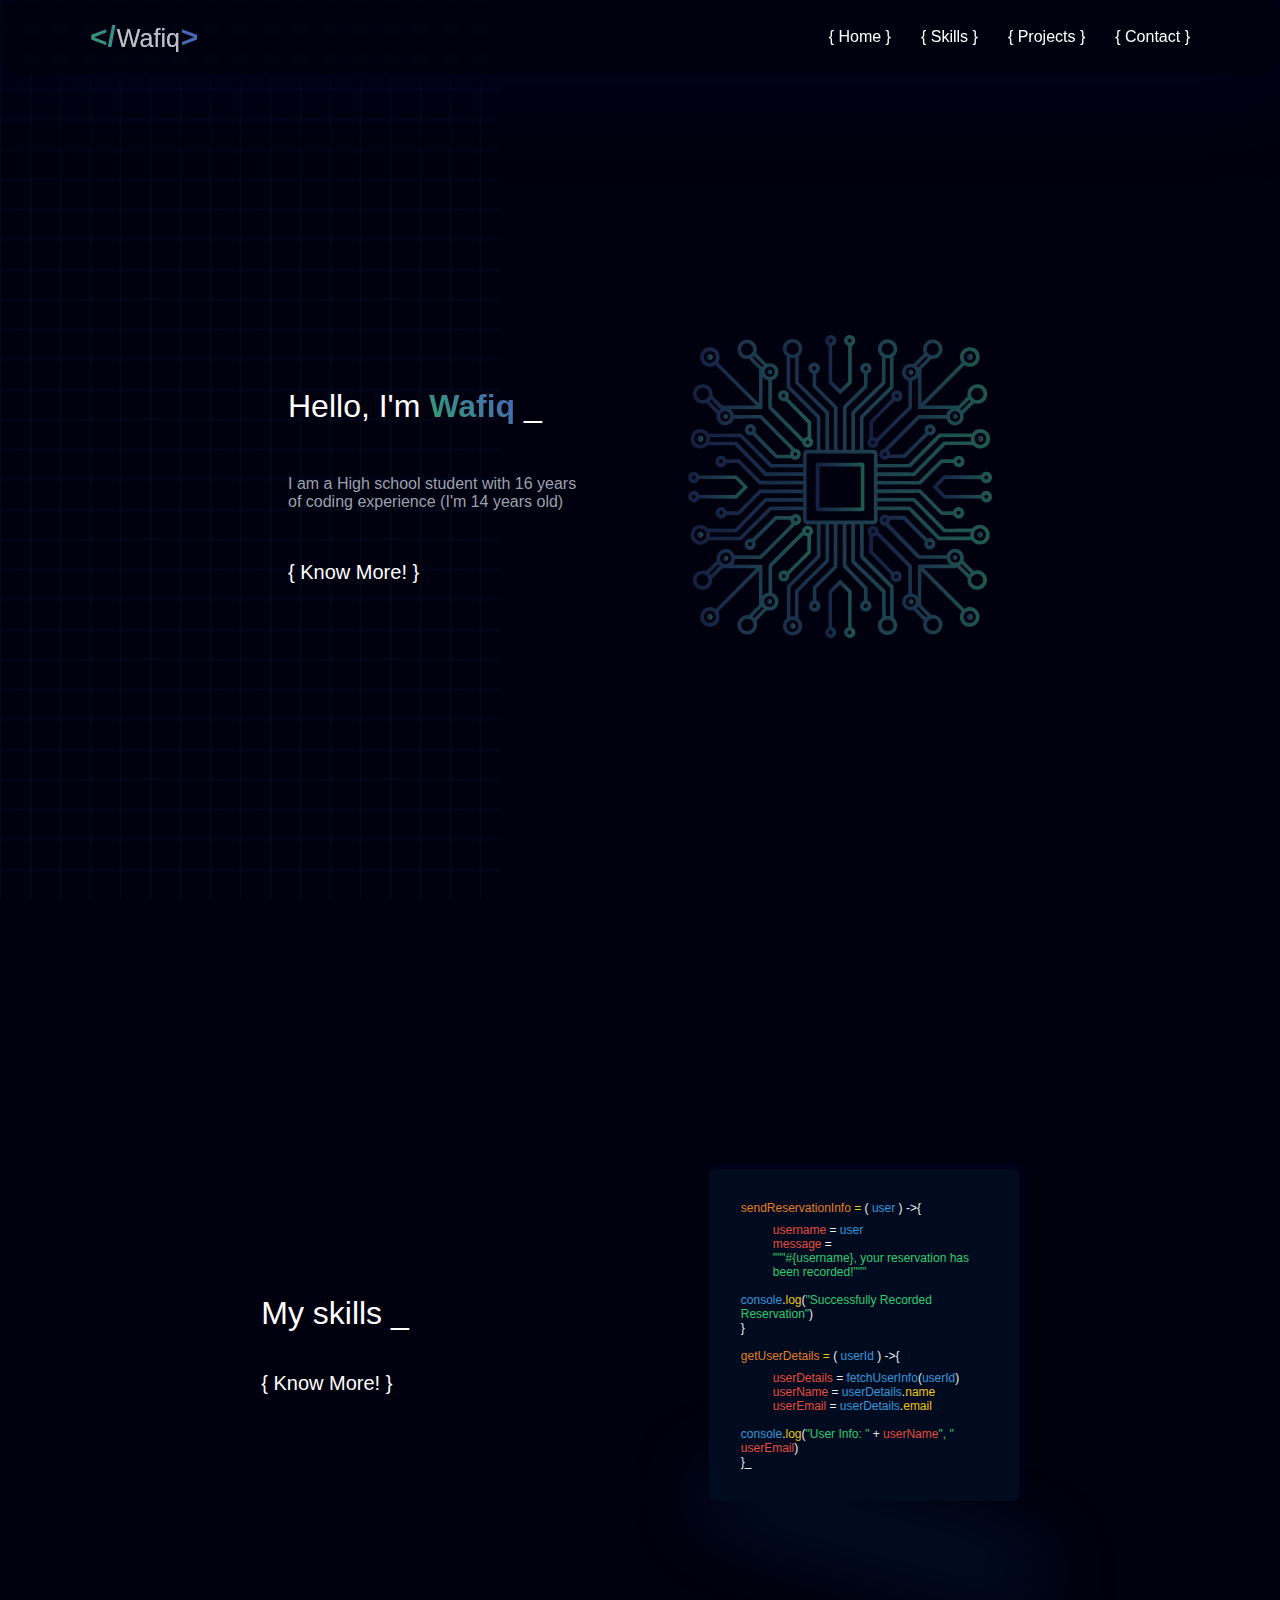
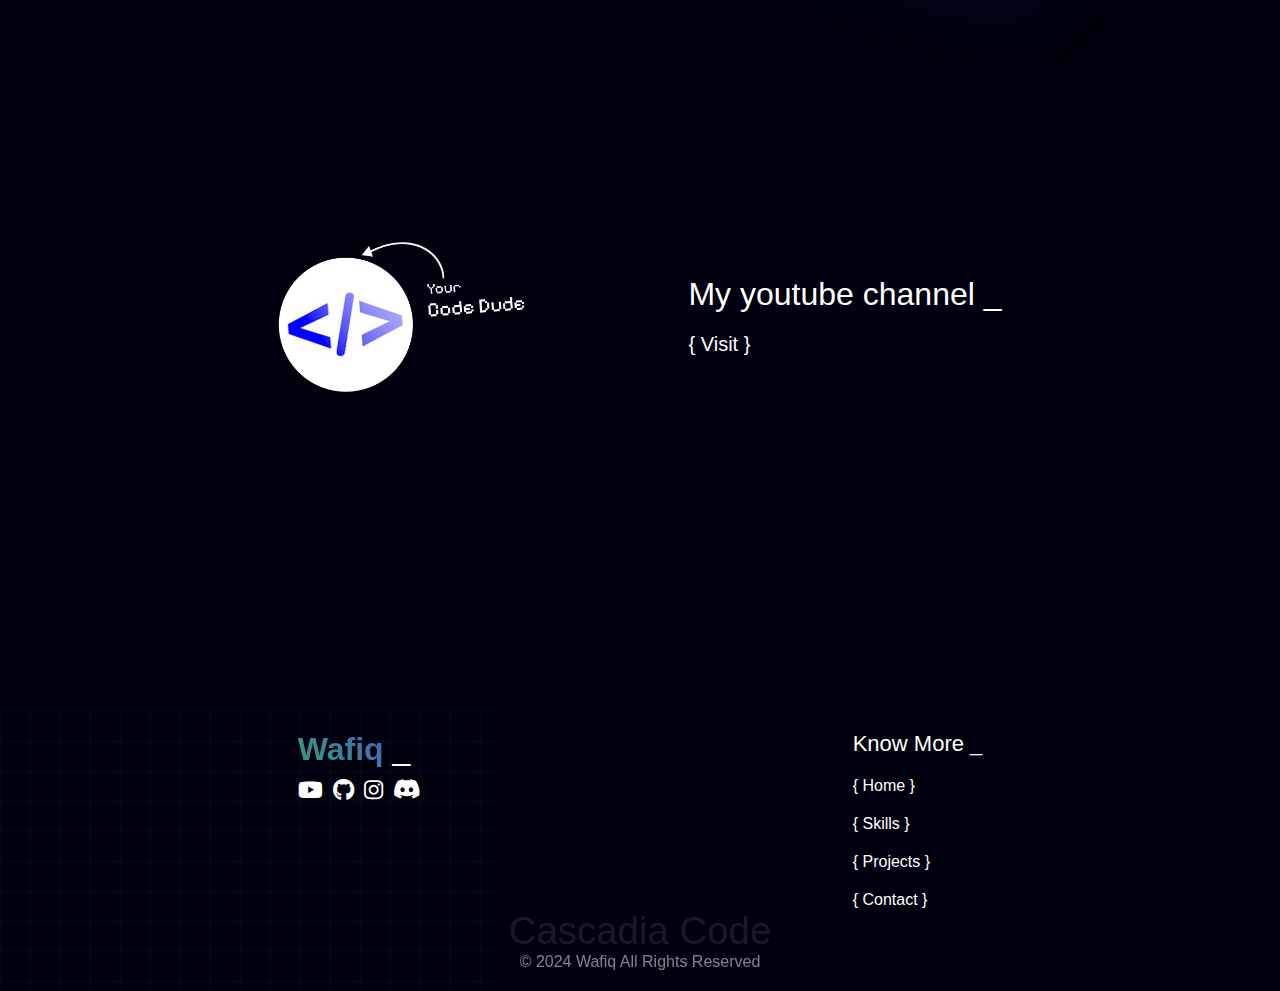
<file: index.html>
<!DOCTYPE html>
<html lang="en">

<head>
    <meta charset="UTF-8">
    <meta name="viewport" content="width=device-width, initial-scale=1.0">
    <title>Wafiq</title>
    <link rel="stylesheet" href="/CSS/main/main-style.css">
    <link rel="stylesheet" href="/CSS/main/global-styles.css">
    <link rel="stylesheet" href="/CSS/main/navbar-footer/navbar.css">
    <link rel="stylesheet" href="/CSS/index/coding-experience.css">
    <link rel="stylesheet" href="/CSS/index/landing-welcome.css">
    <link rel="stylesheet" href="/CSS/index/yt-channel.css">
    <link rel="stylesheet" href="/CSS/main/pictures.css">
    <link rel="stylesheet" href="/CSS/main/buttons.css">
    <link rel="stylesheet" href="/CSS/main/navbar-footer/footer.css">
    <link rel="stylesheet" href="/CSS/main/test-debug.css">
    <link rel="stylesheet" href="/CSS/main/animations.css">
    <link rel="stylesheet" href="/CSS/main/responsive.css">

    <link rel="shortcut icon" href="/ICONS/wafiq5%20Favicon.svg" type="image/svg+xml">
    <link href="https://fonts.cdnfonts.com/css/cascadia-code" rel="stylesheet">
    <link rel="stylesheet" href="https://cdnjs.cloudflare.com/ajax/libs/font-awesome/6.0.0-beta3/css/all.min.css">
</head>

<body>
<!--NAVBAR-->
<div class="link-copied-confirmation">Copied!</div>
<div class="navbar">
    <div class="brand-name">
        <span class="brand-logo gradient-text">&lt;/<span class="brand-text"><a href="./">Wafiq</a></span>&gt;</span>
        <span class="menu-toggle button"><img class="hamburger-menu" src="/ICONS/hamburger-menu.svg" alt=""></span>
    </div>

    <ul class="navbar-ul">
        <li class="navbar-li button" onclick="window.location.href='./'">Home</li>
        <li class="navbar-li button" onclick="window.location.href='HTML/sub-pages/skills.html'">Skills</li>
        <li class="navbar-li button" onclick="window.location.href='HTML/sub-pages/projects.html'">Projects</li>
        <li class="navbar-li button" onclick="window.location.href='HTML/sub-pages/contact.html'">Contact</li>
    </ul>

    <ul class="bubble-navbar-ul">
        <li class="navbar-li button-2" onclick="window.location.href='./'"><i class="fas fa-home"></i></li>
        <li class="navbar-li button-2" onclick="window.location.href='HTML/sub-pages/skills.html'"><i class="fa-solid fa-palette"></i></li>
        <li class="navbar-li button-2" onclick="window.location.href='HTML/sub-pages/projects.html'"><i class="fa-solid fa-screwdriver-wrench"></i></li>
        <li class="navbar-li button-2" onclick="window.location.href='HTML/sub-pages/contact.html'"><i class="fa-solid fa-phone"></i></li>
    </ul>
</div>

<!--LANDER/WELCOME SECTION-->
    <div id="welcome-section-container" class="section-container welcome-section-container">
        <div class="grid-left"></div>
        <section class="welcome-section">
        <div class="welcome-section-text-container">
                <div class="welcome-text">
                    <div class="welcome-text-head">
                        <div class="welcome-section-paragraph-title section-header">Hello, I'm <span class="gradient-text">Wafiq </span> <div class="blinking-cursor"></div> </div>
                    </div>
                </div>
                <div class="  welcome-paragraph">
                    I am a High school student with 16 years of coding experience (I'm 14 years old)
                </div>
                <button id="welcome-section-know-more-button" class="button button-20px">Know More!</button>
            </div>
            <div class="welcome-section-image-container">
                <img class="pic-1 landing-image" src="/PICTURES/Pic%20-%201%20(Landing%20%7BCPU%20CHIP%7D).svg" alt="CPU with Wafiq's Logo">
            </div>
        </section>
    </div>

    <div class="section-gap"></div>

<!--MY EXPERIENCE-->
    <div id="coding-experience-section-container" class="section-container coding-experience-section-container">
        <section class="coding-experience-section">
            <div class="coding-experience-section-paragraph-container">
                <div class="coding-experience-section-paragraph-title section-header">My skills _</div>
                <button class="button button-20px"><a href="HTML/sub-pages/skills.html">Know More!</a></button>
            </div>
            <!--Window UI Thingy-->
            <div class="ui-window-container">
                <div class="ui-window">
                    <div class="ui-window__layer" name="code">
                        <code>
                            <span class="function">sendReservationInfo</span>
                            <span class="parameter">user</span>{
                            <div class="statements">
                                <div>
                                    <span class="var">username</span> =
                                    <span class="called__parameter">user</span>
                                </div>
                                <div>
                                    <span class="var">message</span> =
                                    <span class="multi-line-string">#{username}, your reservation has been recorded!</span>
                                </div>
                            </div>
                            <br>
                            <div>
                                <span class="node">console</span>.<span class="child">log</span>(<span class="logger"><span class="string">Successfully Recorded Reservation</span></span>)
                                <br>
                                }
                            </div>
                            <br>
                            <div>
                                <span class="function">getUserDetails</span>
                                <span class="parameter">userId</span>{
                                <div class="statements">
                                    <div>
                                        <span class="var">userDetails</span> =
                                        <span class="node">fetchUserInfo</span>(<span class="called__parameter">userId</span>)
                                    </div>
                                    <div>
                                        <span class="var">userName</span> =
                                        <span class="node">userDetails</span>.<span class="child">name</span>
                                    </div>
                                    <div>
                                        <span class="var">userEmail</span> =
                                        <span class="node">userDetails</span>.<span class="child">email</span>

                                    </div>
                                </div>
                                <br>
                                <div>
                                    <span class="node">console</span>.<span class="child">log</span>(<span class="logger"><span class="string">User Info: </span> +<span class="var"> userName</span><span class="string">, </span><span class="var"> userEmail</span></span>)
                                    <br>}<div class="blinking-cursor"></div>
                                </div>

                            </div>
                        </code>
                    </div>
                </div>
                <div class="ui-window-shadow"></div>

            </div>
        </section>
    </div>
    <div class="section-gap"></div>
<!--My youtube channel -->
    <div id="yt-channel-section-container" class="section-container yt-channel-section-container">
        <section class="yt-channel-section">
            <div class="yt-channel-section-image-container">
                <img class="pic-2 yt-channel-avatar" src="/PICTURES/Pic%20-%202%20(YT-Channel%20%7BCode%20dude%7D).png" alt="">
            </div>
            <div class="yt-channel-section-text-container">
                <div class="yt-channel-section-paragraph-title section-header">My youtube channel _</div>
                <button class="button button-20px"><a href="https://www.youtube.com/channel/UCUS9Lsz5ZGfBsDPuaeDLj7w">Visit</a></button>
            </div>
        </section>
    </div>
    <div class="section-gap"></div>

<div class="footer-container">
    <div class="grid-left"></div>
    <footer class="footer">
        <div class="footer-text-container">
            <div class="footer-header-social-links">
                <button class="button-2 footer-title" id="footer-title"><div class="section-header"><span class="gradient-text">Wafiq </span> <div class="blinking-cursor"></div></div></button>
                <div class="footer-social-links">
                    <a href="https://www.youtube.com/channel/UCUS9Lsz5ZGfBsDPuaeDLj7w"><i class="fa-brands fa-youtube"></i></a>
                    <a href="https://github.com/Wafiq5"><i class="fa-brands fa-github"></i></a>
                    <a href="https://www.instagram.com/wafiq_810/"><i class="fa-brands fa-instagram"></i></a>
                    <a class="discord-link">
                        <i class="fa-brands fa-discord" onclick="copyLink('.discord-username')"></i>
                        <span class="discord-username">wafiq810</span>
                    </a>
                </div>
            </div>
            <ul class="footer-ul">
                <div class="footer-ul-header">Know More _</div>
                <li class="footer-li button" onclick="window.location.href='./index.html'">Home</li>
                <li class="footer-li button" onclick="window.location.href='HTML/sub-pages/skills.html'">Skills</li>
                <li class="footer-li button" onclick="window.location.href='HTML/sub-pages/projects.html'">Projects</li>
                <li class="footer-li button" onclick="window.location.href='HTML/sub-pages/contact.html'">Contact</li>
            </ul>
        </div>
    </footer>
    <div class="footer-lets-code-overlay"></div>
    <div class="footer-copyright-container">
        <div class="copyright">© 2024 Wafiq All Rights Reserved</div>
    </div>
</div>
<!--<div class="long-space-TEST"></div>-->
<script src="/JAVASCRIPT/script.js"></script>
<script src="JAVASCRIPT/db.js"></script>
</body>

</html>
</file>
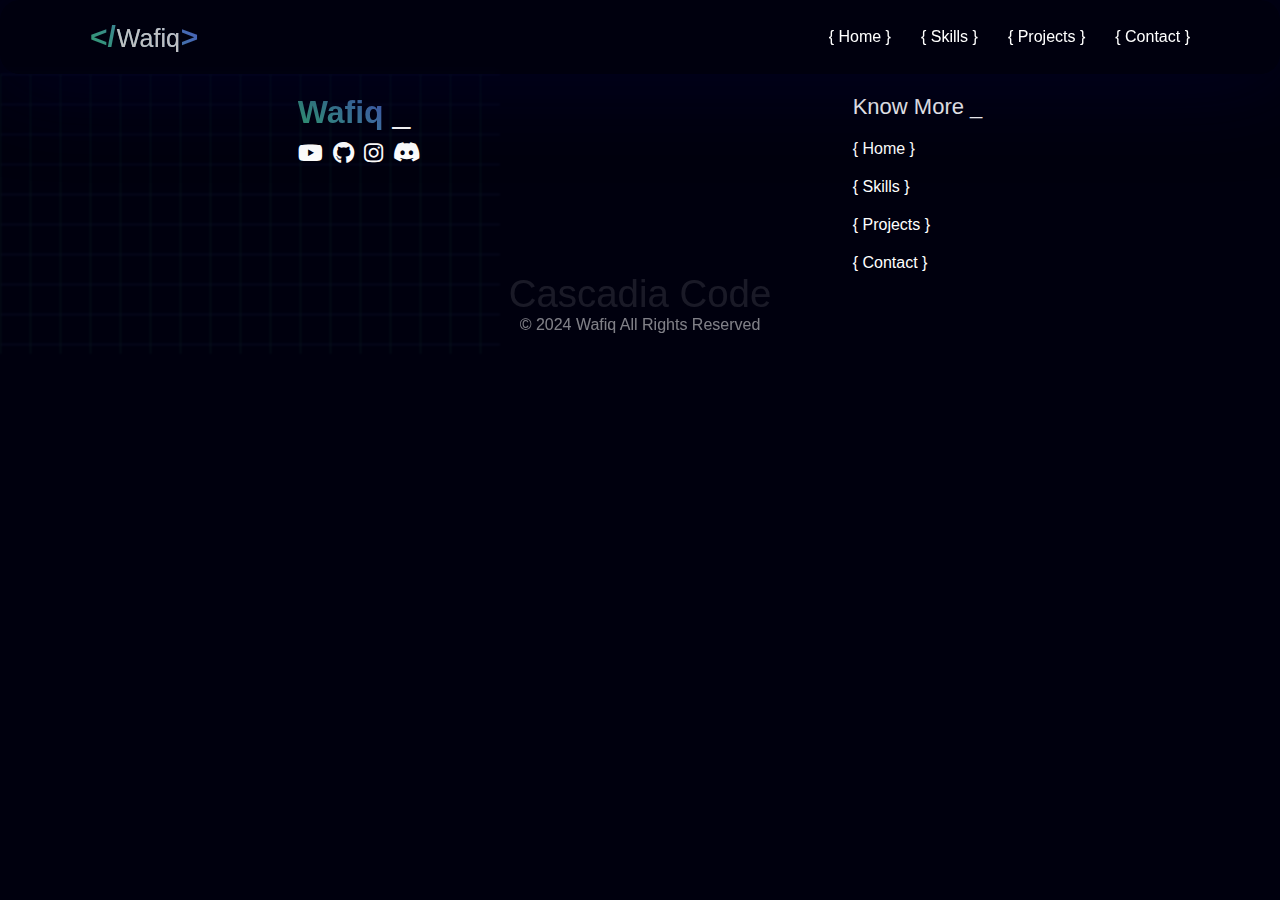
<file: HTML/contact.html>
<!DOCTYPE html>
<html lang="en">

<head>
    <meta charset="UTF-8">
    <meta name="viewport" content="width=device-width, initial-scale=1.0">
    <title>Wafiq</title>
    <link rel="stylesheet" href="/CSS/main-style.css">
    <link rel="stylesheet" href="/CSS/buttons.css">
    <link rel="stylesheet" href="/CSS/coding-experience.css">
    <link rel="stylesheet" href="/CSS/global-styles.css">
    <link rel="stylesheet" href="/CSS/landing-welcome.css">
    <link rel="stylesheet" href="/CSS/navbar.css">
    <link rel="stylesheet" href="/CSS/pictures.css">
    <link rel="stylesheet" href="/CSS/animations.css">
    <link rel="stylesheet" href="/CSS/test-debug.css">
    <link rel="stylesheet" href="/CSS/yt-channel.css">
    <link rel="stylesheet" href="/CSS/footer.css">
    <link rel="stylesheet" href="/CSS/responsive.css">

    <link href="https://fonts.cdnfonts.com/css/cascadia-code" rel="stylesheet">
    <link rel="stylesheet" href="https://cdnjs.cloudflare.com/ajax/libs/font-awesome/6.0.0-beta3/css/all.min.css">
</head>

<body>
<!--NAVBAR-->
<wafiq5-navbar></wafiq5-navbar>
<!--ADD ELEMENTS HERE-->
<wafiq5-footer></wafiq5-footer>
<script src="../JAVASCRIPT/script.js"></script>

</body>
</html>
</file>
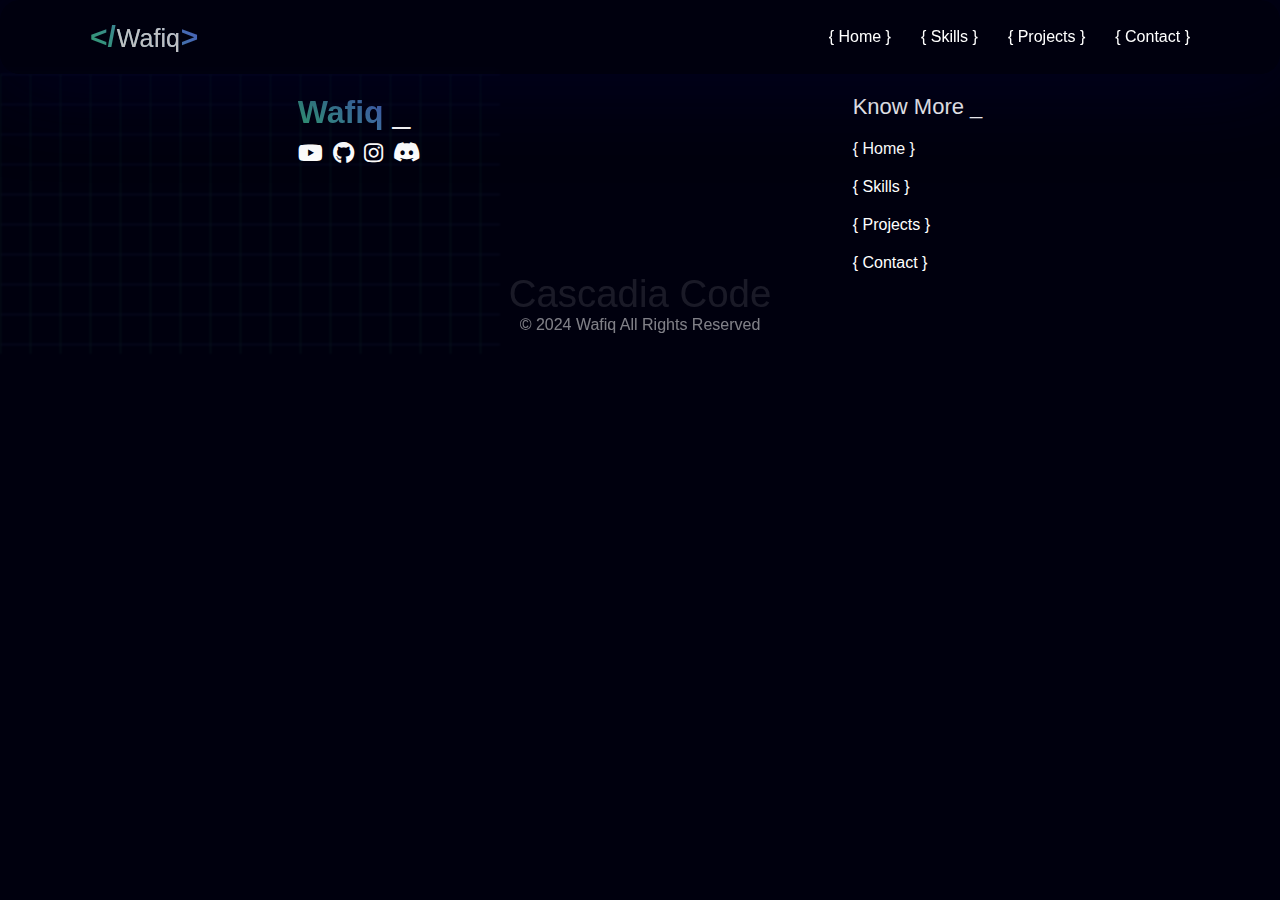
<file: HTML/projects.html>
<!DOCTYPE html>
<html lang="en">

<head>
    <meta charset="UTF-8">
    <meta name="viewport" content="width=device-width, initial-scale=1.0">
    <title>Wafiq</title>
    <link rel="stylesheet" href="/CSS/main-style.css">
    <link rel="stylesheet" href="/CSS/buttons.css">
    <link rel="stylesheet" href="/CSS/coding-experience.css">
    <link rel="stylesheet" href="/CSS/global-styles.css">
    <link rel="stylesheet" href="/CSS/landing-welcome.css">
    <link rel="stylesheet" href="/CSS/navbar.css">
    <link rel="stylesheet" href="/CSS/pictures.css">
    <link rel="stylesheet" href="/CSS/animations.css">
    <link rel="stylesheet" href="/CSS/test-debug.css">
    <link rel="stylesheet" href="/CSS/yt-channel.css">
    <link rel="stylesheet" href="/CSS/footer.css">
    <link rel="stylesheet" href="/CSS/responsive.css">

    <link href="https://fonts.cdnfonts.com/css/cascadia-code" rel="stylesheet">
    <link rel="stylesheet" href="https://cdnjs.cloudflare.com/ajax/libs/font-awesome/6.0.0-beta3/css/all.min.css">
</head>

<body>
<!--NAVBAR-->

<wafiq5-navbar></wafiq5-navbar>
<!--ADD ELEMENTS HERE-->
<wafiq5-footer></wafiq5-footer>
<script src="../JAVASCRIPT/script.js"></script>

</body>
</html>
</file>
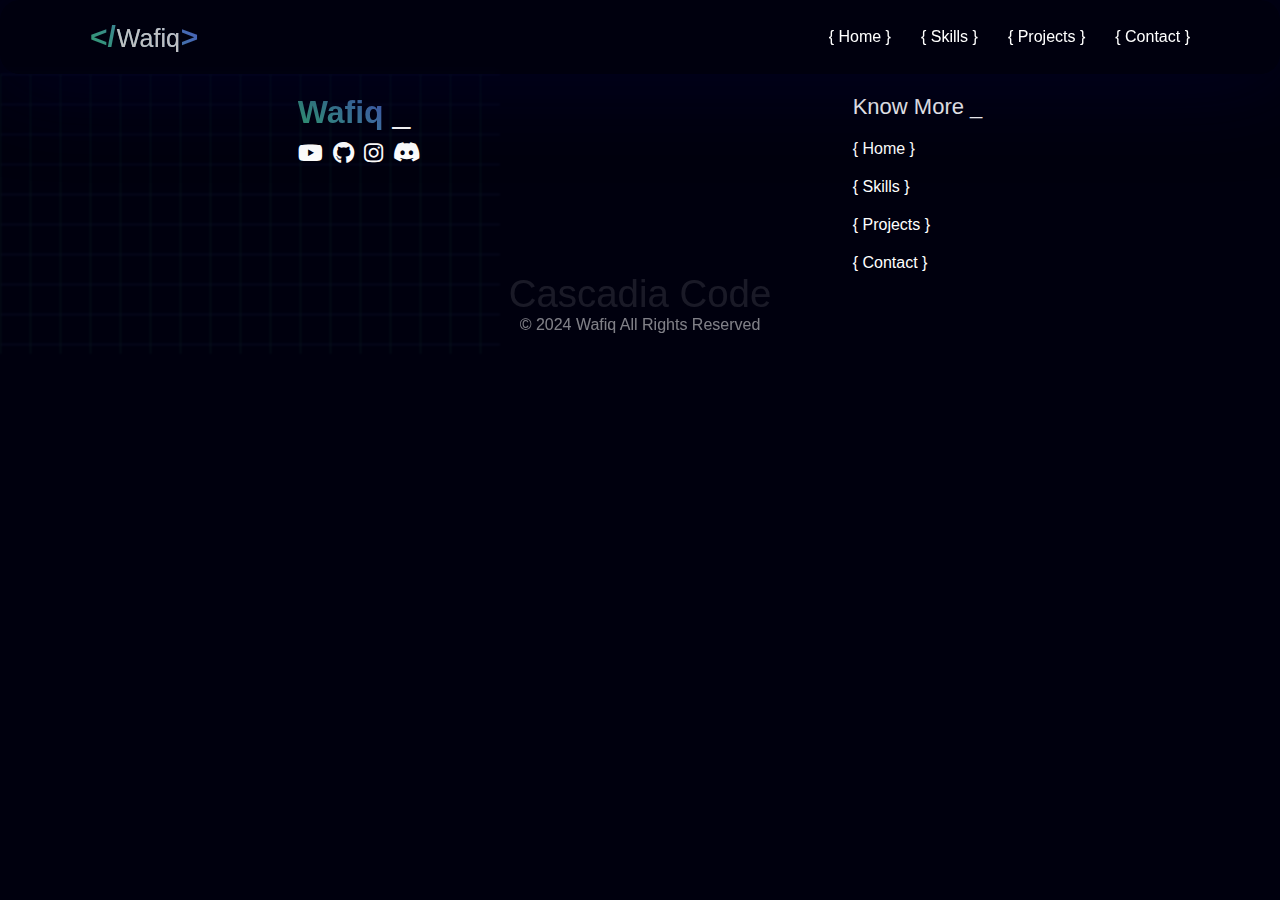
<file: HTML/skills.html>
<!DOCTYPE html>
<html lang="en">

<head>
    <meta charset="UTF-8">
    <meta name="viewport" content="width=device-width, initial-scale=1.0">
    <title>Wafiq</title>
    <link rel="stylesheet" href="/CSS/main-style.css">
    <link rel="stylesheet" href="/CSS/buttons.css">
    <link rel="stylesheet" href="/CSS/coding-experience.css">
    <link rel="stylesheet" href="/CSS/global-styles.css">
    <link rel="stylesheet" href="/CSS/landing-welcome.css">
    <link rel="stylesheet" href="/CSS/navbar.css">
    <link rel="stylesheet" href="/CSS/pictures.css">
    <link rel="stylesheet" href="/CSS/animations.css">
    <link rel="stylesheet" href="/CSS/test-debug.css">
    <link rel="stylesheet" href="/CSS/yt-channel.css">
    <link rel="stylesheet" href="/CSS/footer.css">
    <link rel="stylesheet" href="/CSS/responsive.css">

    <link href="https://fonts.cdnfonts.com/css/cascadia-code" rel="stylesheet">
    <link rel="stylesheet" href="https://cdnjs.cloudflare.com/ajax/libs/font-awesome/6.0.0-beta3/css/all.min.css">
</head>

<body>
<!--NAVBAR-->

<wafiq5-navbar></wafiq5-navbar>
<!--ADD ELEMENTS HERE-->
<wafiq5-footer></wafiq5-footer>


<script src="../JAVASCRIPT/script.js"></script>

</body>
</html>
</file>
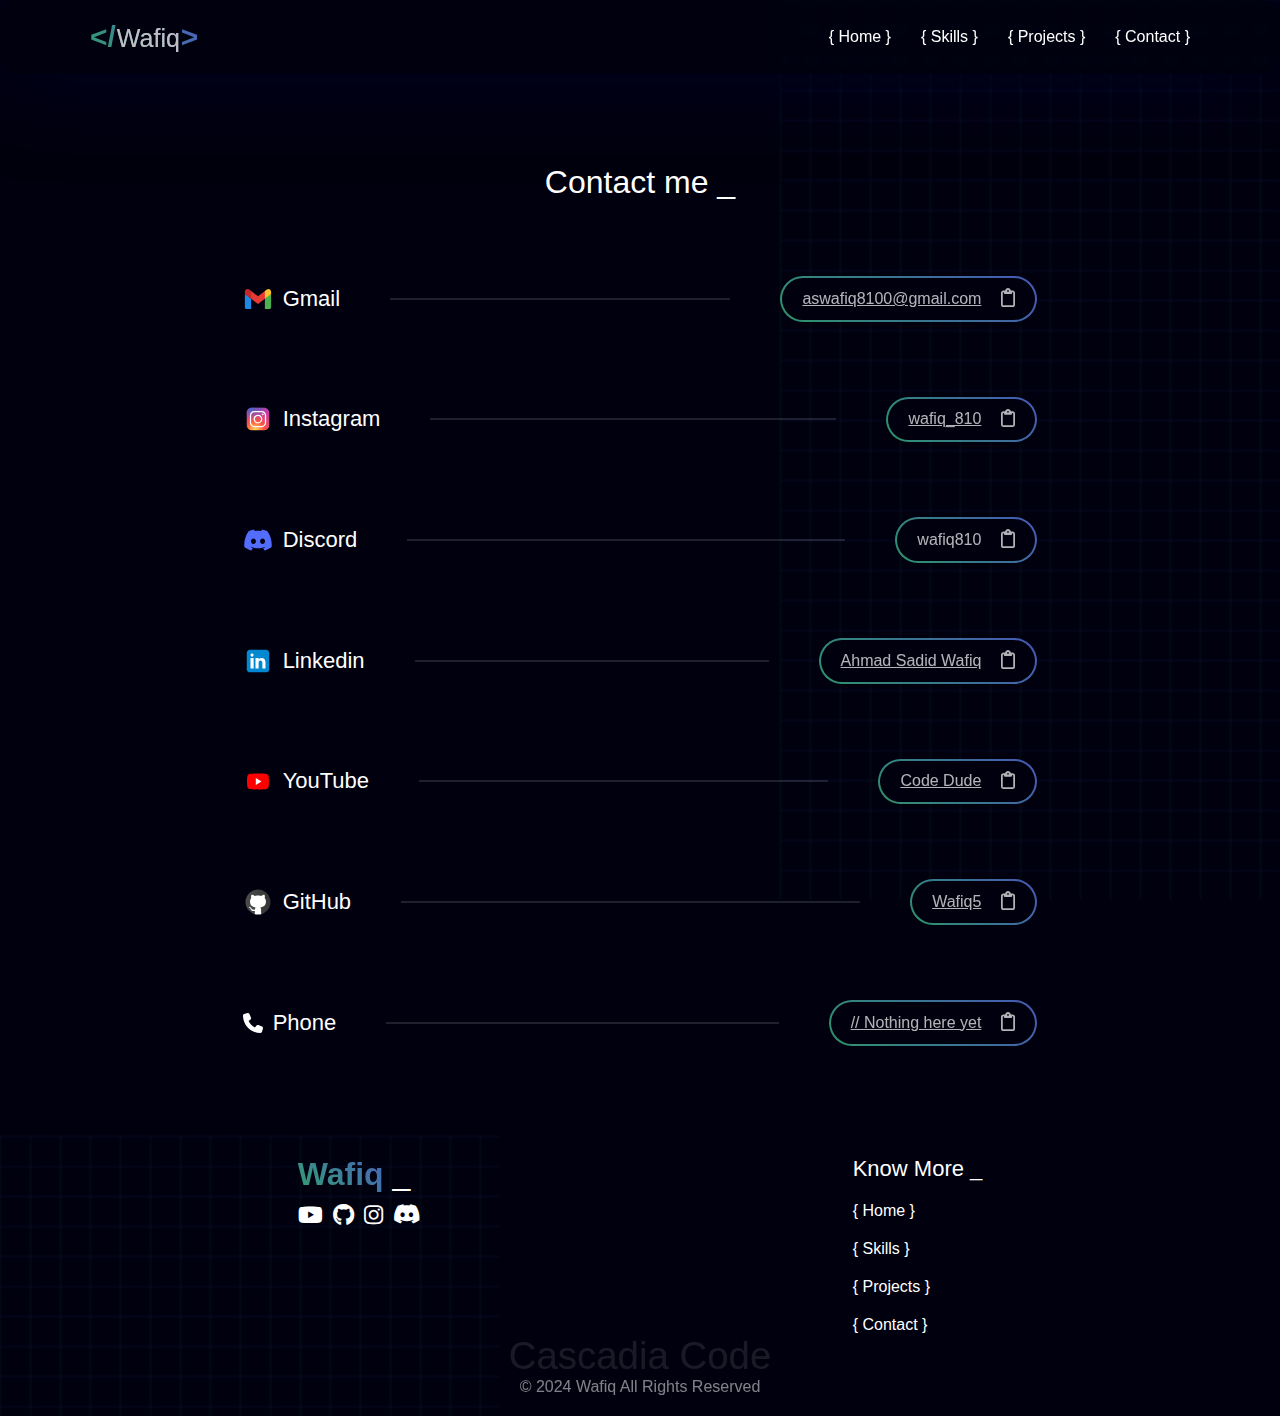
<file: HTML/sub-pages/contact.html>
<!DOCTYPE html>
<html lang="en">

<head>
    <meta charset="UTF-8">
    <meta name="viewport" content="width=device-width, initial-scale=1.0">
    <title>Wafiq</title>
    <link rel="stylesheet" href="/CSS/main/main-style.css">
    <link rel="stylesheet" href="/CSS/main/buttons.css">
    <link rel="stylesheet" href="/CSS/main/global-styles.css">
    <link rel="stylesheet" href="/CSS/main/navbar-footer/navbar.css">
    <link rel="stylesheet" href="/CSS/main/pictures.css">
    <link rel="stylesheet" href="/CSS/main/animations.css">
    <link rel="stylesheet" href="/CSS/main/test-debug.css">
    <link rel="stylesheet" href="/CSS/main/navbar-footer/footer.css">
    <link rel="stylesheet" href="/CSS/sub-pages/contact/contact.css">
    <link rel="stylesheet" href="/CSS/main/responsive.css">

    <link rel="shortcut icon" href="/ICONS/wafiq5%20Favicon.svg" type="image/svg+xml">
    <link href="https://fonts.cdnfonts.com/css/cascadia-code" rel="stylesheet">
    <link rel="stylesheet" href="https://cdnjs.cloudflare.com/ajax/libs/font-awesome/6.0.0-beta3/css/all.min.css">
</head>

<body>
<div class="link-copied-confirmation">Copied!</div>
<wafiq5-navbar></wafiq5-navbar>
<!--ADD CONTENTS HERE-->

<div class="contact-section-container">
    <div class="grid-right"></div>
    <section class="contact-section">
        <div class="contact-section-title section-header">Contact me <div class="blinking-cursor"></div></div>

        <div class="contact-container">
            <div class="contact-title-container">
                <img class="contact-app-icon" src="/ICONS/gmail-icon.svg" alt=""><span class="contact-title">Gmail</span>
            </div>
            <div class="contact-connector-line"></div>
            <div class="contact-textbox"><span class="contact-textbox-content"><a href="mailto:aswafiq8100@gmail.com">aswafiq8100@gmail.com</a></span>
                <button class="button-2" onclick="copyLink('aswafiq8100@gmail.com')"><img class="copy-icon pic-4" src="/ICONS/copy-icon.svg" alt=""></button></div>
        </div>


        <div class="contact-container">
            <div class="contact-title-container">
                <img class="contact-app-icon" src="/ICONS/instagram-icon.svg" alt=""><span class="contact-title">Instagram</span>
            </div>
            <div class="contact-connector-line"></div>
            <div class="contact-textbox"><span class="contact-textbox-content"><a href="https://www.instagram.com/wafiq_810/">wafiq_810</a></span>
                <button class="button-2" onclick="copyLink('wafiq_810')"><img class="copy-icon pic-4" src="/ICONS/copy-icon.svg" alt=""></button></div>
        </div>

        <div class="contact-container">
            <div class="contact-title-container">
                <img class="contact-app-icon" src="/ICONS/discord-icon.svg" alt=""><span class="contact-title">Discord</span>
            </div>
            <div class="contact-connector-line"></div>
            <div class="contact-textbox"><span class="contact-textbox-content">wafiq810</span>
                <button class="button-2" onclick="copyLink('wafiq810')"><img class="copy-icon pic-4" src="/ICONS/copy-icon.svg" alt=""></button></div>
        </div>

        <div class="contact-container">
            <div class="contact-title-container">
                <img class="contact-app-icon" src="/ICONS/linkedin-icon.svg" alt=""><span class="contact-title">Linkedin</span>
            </div>
            <div class="contact-connector-line"></div>
            <div class="contact-textbox"><span class="contact-textbox-content"><a href="https://www.linkedin.com/in/ahmad-sadid-wafiq-0474692b4/">Ahmad Sadid Wafiq</a></span>
                <button class="button-2" onclick="copyLink('Ahmad Sadid Wafiq')"><img class="copy-icon pic-4" src="/ICONS/copy-icon.svg" alt=""></button></div>
        </div>

        <div class="contact-container">
            <div class="contact-title-container">
                <img class="contact-app-icon" src="/ICONS/youtube-icon.svg" alt=""><span class="contact-title">YouTube</span>
            </div>
            <div class="contact-connector-line"></div>
            <div class="contact-textbox"><span class="contact-textbox-content"><a href="https://www.youtube.com/channel/UCUS9Lsz5ZGfBsDPuaeDLj7w">Code Dude</a></span>
                <button class="button-2" onclick="copyLink('Code Dude')"><img class="copy-icon pic-4" src="/ICONS/copy-icon.svg" alt=""></button></div>
        </div>

        <div class="contact-container">
            <div class="contact-title-container">
                <img class="contact-app-icon" src="/ICONS/github-icon.svg" alt=""><span class="contact-title">GitHub</span>
            </div>
            <div class="contact-connector-line"></div>
            <div class="contact-textbox"><span class="contact-textbox-content"><a href="https://github.com/Wafiq5">Wafiq5</a></span>
                <button class="button-2" onclick="copyLink('Wafiq5')"><img class="copy-icon pic-4" src="/ICONS/copy-icon.svg" alt=""></button></div>
        </div>

        <div class="contact-container">
            <div class="contact-title-container">
                <img class="contact-app-icon" src="/ICONS/phone-icon.svg" alt="" style="width: 20px !important;"><span class="contact-title">Phone</span>
            </div>
            <div class="contact-connector-line"></div>
            <div class="contact-textbox"><span class="contact-textbox-content"><a href="">// Nothing here yet</a></span>
                <button class="button-2" onclick="copyLink('')"><img class="copy-icon pic-4" src="/ICONS/copy-icon.svg" alt=""></button></div>
        </div>
    </section>
</div>
<wafiq5-footer></wafiq5-footer>
<script src="../../JAVASCRIPT/script.js"></script>
<script src="../../JAVASCRIPT/db.js"></script>
</body>
</html>
</file>
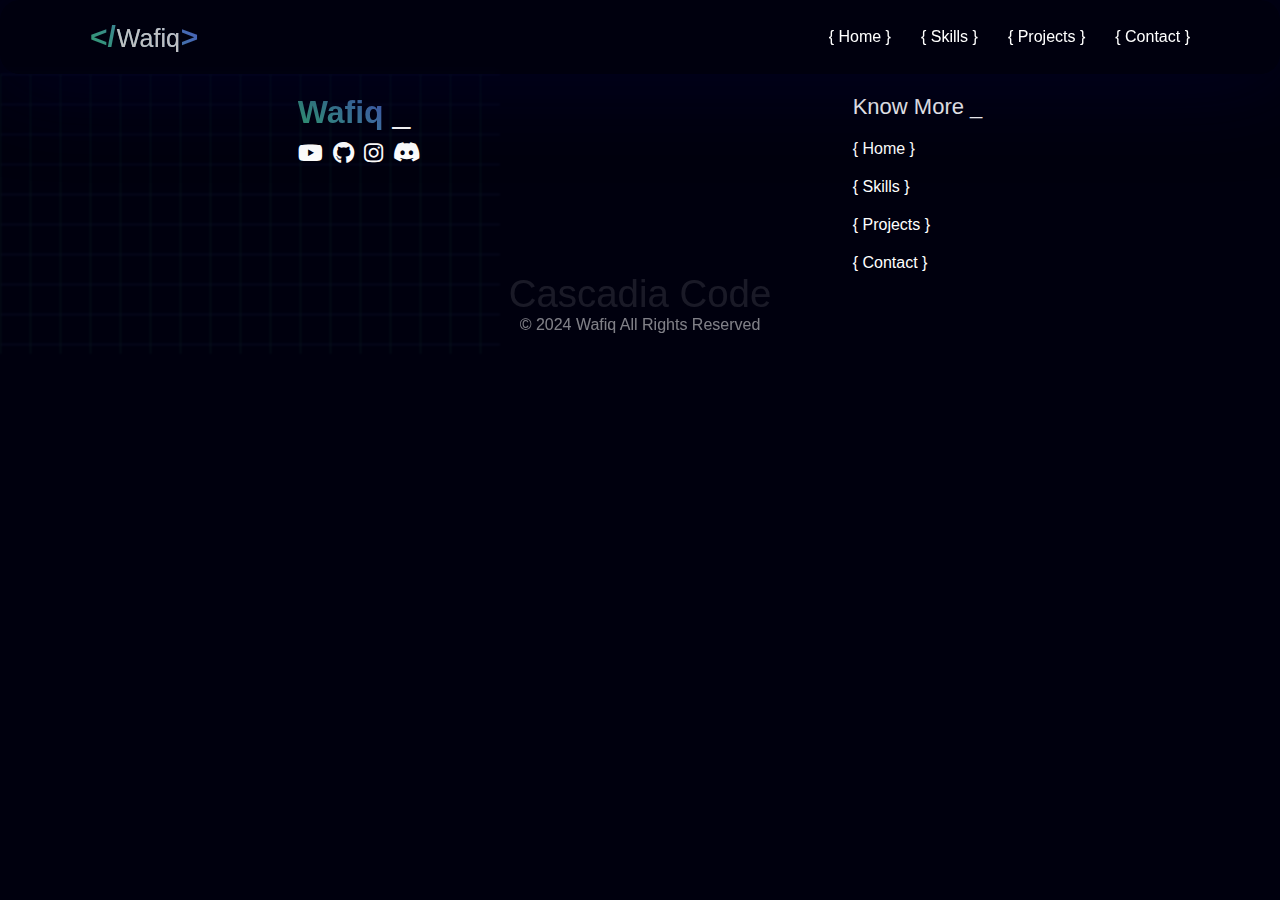
<file: HTML/sub-pages/skills.html>
<!DOCTYPE html>
<html lang="en">

<head>
    <meta charset="UTF-8">
    <meta name="viewport" content="width=device-width, initial-scale=1.0">
    <title>Wafiq</title>
    <link rel="stylesheet" href="/CSS/main/main-style.css">
    <link rel="stylesheet" href="/CSS/main/buttons.css">
    <link rel="stylesheet" href="/CSS/main/global-styles.css">
    <link rel="stylesheet" href="/CSS/main/navbar-footer/navbar.css">
    <link rel="stylesheet" href="/CSS/main/pictures.css">
    <link rel="stylesheet" href="/CSS/main/animations.css">
    <link rel="stylesheet" href="/CSS/main/test-debug.css">
    <link rel="stylesheet" href="/CSS/main/navbar-footer/footer.css">
    <link rel="stylesheet" href="/CSS/main/responsive.css">

    <link rel="shortcut icon" href="/ICONS/wafiq5%20Favicon.svg" type="image/svg+xml">
    <link href="https://fonts.cdnfonts.com/css/cascadia-code" rel="stylesheet">
    <link rel="stylesheet" href="https://cdnjs.cloudflare.com/ajax/libs/font-awesome/6.0.0-beta3/css/all.min.css">
</head>

<body>
<div class="link-copied-confirmation">Copied!</div>
<wafiq5-navbar></wafiq5-navbar>
<!--ADD CONTENTS HERE-->
<wafiq5-footer></wafiq5-footer>
<script src="../../JAVASCRIPT/script.js"></script>

</body>
</html>
</file>
<file: CSS/main/main-style.css>
:root {
    --text-color: #fff;
    --paragraph-color: #9da1af;
    --gradient-start: #42d392;
    --gradient-end: #647eff;
    --background-color: #00000e;
    --background-color-sec: #000413;
}
* {
    margin: 0;
    padding: 0;
    box-sizing: border-box;
    font-family: Cascadia Code, sans-serif;
    scroll-behavior: smooth;
    font-weight: 500;
    -webkit-tap-highlight-color: transparent;
    user-select: none;
}
*::before,
*::after{
    box-sizing: border-box;
}

body, html {
    background-color: var(--background-color);
    margin: 0;
    padding: 0;
    position: relative;
}
</file>
<file: CSS/main/global-styles.css>
.blinking-cursor{
    display: inline;
}
.blinking-cursor::after {
    content: "_";
    animation: cursor_blink 1s infinite;
    color: var(--text-color);
}
.paragraph{
    font-size: 18px;
}
a{
    color: var(--text-color);
    transition: all .3s ease-in-out;
}
a:active{
    opacity: .7;
}
.section-gap{
    width: 100%;
    height: 30vh;
}
.section-container{
    position: relative;
    height: max-content;
}
::-webkit-scrollbar {
    width: 6px;
}

::-webkit-scrollbar-thumb {
    background-image: linear-gradient(85deg, var(--gradient-start) 0%, var(--gradient-end) 100%);
    border-radius: 20px;
    opacity: .5;
}
.fa-brands{
    color: var(--text-color);
    transition: all .3s ease-in-out;
}
.fa-brands:hover{
    opacity: .5;
    cursor: pointer;
}
.gradient-text {
    color: transparent;
    background-image: linear-gradient(45deg, var(--gradient-start), var(--gradient-end));
    background-clip: text;
    opacity: 0.75;
    -webkit-background-clip: text;
    font-weight: 600;
    transition: background-image 0.3s ease;
    cursor: pointer;
}
.section-header{
    color: var(--text-color);
    font-size: 32px;
    font-weight: 500;
}
.grid-left {
    position: absolute;
    left: 0;
    top: 0;
    width: 500px;
    height: 100%;
    display: grid;
    grid-template-columns: repeat(100, 1fr);
    grid-template-rows: repeat(100, 1fr);
    gap: 0;
    background: transparent;
    filter: blur(1px);
    opacity: .1;
}

.grid-left::before {
    content: '';
    position: absolute;
    left: 0;
    width: 100%;
    height: 100%;
    background-image: linear-gradient(90deg, var(--gradient-start) 1px, transparent 1px),
    linear-gradient(180deg, var(--gradient-end) 1px, transparent 1px);
    background-size: 30px 30px;
}

.grid-right {
    position: absolute;
    right: 0;
    top: 0;
    width: 500px;
    height: 100vh;
    display: grid;
    grid-template-columns: repeat(100, 1fr);
    grid-template-rows: repeat(100, 1fr);
    gap: 0;
    background: transparent;
    filter: blur(1px);
    opacity: .1;
}

.grid-right::before {
    content: '';
    position: absolute;
    right: 0;
    width: 100%;
    height: 100%;
    background-image: linear-gradient(90deg, var(--gradient-start) 1px, transparent 1px),
    linear-gradient(180deg, var(--gradient-end) 1px, transparent 1px);
    background-size: 30px 30px;
}

.button {
    color: var(--text-color);
    transition: all .2s ease;
    cursor: pointer;
    width: max-content;
    background: transparent;
    border: none;
}

.button::before {
    content: "{ ";
    font-size: inherit;
    color: inherit;
}

.button::after {
    content: " }";
    font-size: inherit;
    color: inherit;
}

.button:hover::before,
.button:hover::after {
    background-image: linear-gradient(45deg, var(--gradient-start), var(--gradient-end));
    -webkit-background-clip: text;
    -webkit-text-fill-color: transparent;
    opacity: 0.75;
    font-weight: 600;
    transition: background-image 0.3s ease, opacity 0.3s ease;
    cursor: pointer;
}

.button:active{
    color: var(--paragraph-color);
}

.button:active::before,
.button:active::after {
    opacity: .5;
}
.button a{
    text-decoration: none;
    color: inherit;
}
.button a:visited{
    color: inherit;
}
.button:focus {
    display: none;
}
.button-2{
    color: var(--text-color);
    transition: all .2s ease;
    cursor: pointer;
    width: max-content;
    background: transparent;
    border: none;
}

.link-copied-confirmation{
    position: fixed;
    z-index: 100000;
    bottom: 0;
    color: var(--text-color);
    margin-left: 50%;
    transform: translateX(-50%);
    background-image: linear-gradient(45deg, rgba(66, 108, 87, 0.29), rgba(116, 120, 145, 0.31));
    padding: 20px 40px;
    border-radius: 100px;
    margin-bottom: 20px;
    backdrop-filter: blur(6px);
    opacity: 0;
    transition: all .3s ease-in-out;
}
</file>
<file: CSS/main/navbar-footer/navbar.css>
/*NORMAL NAVBAR (MAIN)*/
.navbar {
    color: var(--text-color);
    display: flex;
    align-items: center;
    justify-content: space-between;
    padding: 20px 90px;
    z-index: 10000000000000;
    position: sticky;
    top: 0;
    box-shadow: 1px 1px 90px rgba(0, 0, 51, 0.61);
    width: 100%;
    backdrop-filter: blur(6px);
    background: rgba(var(--background-color), 0.3);
    border-radius: 20px;
    animation: navbar_appear 0.3s ease-in-out forwards;
}

.navbar .navbar-ul {
    list-style-type: none;
    display: flex;
    gap: 30px;

}



.navbar a{
    text-decoration: none;
    color: inherit;
}

.navbar .navbar-ul a:visited{
    color: inherit;
}

.navbar .bubble-navbar-ul {
    display: none;
}

.navbar-li:hover .hover-curly-braces {
    color: transparent;
    background-image: linear-gradient(45deg, var(--gradient-start), var(--gradient-end));
    background-clip: text;
    opacity: 0.75;
    -webkit-background-clip: text;
    font-weight: 600;
    transition: background-image 0.3s ease;
    cursor: pointer;
}


.navbar-li:hover {
    cursor: pointer;
    opacity: .8;
}

.navbar-li:active {
    color: var(--paragraph-color);
}

.brand-name {
    display: flex;
    align-items: center;
}

.brand-logo {
    font-size: 30px;
    transition: all .2s ease-in-out;

}

.brand-logo:hover {
    background-image: linear-gradient(45deg, var(--gradient-start), var(--gradient-end));
    background-clip: text;
    opacity: 1;
}

.brand-text {
    color: var(--text-color);
    margin: 0 1px;
    font-size: 25px;
    font-weight: 100;
}

.menu-toggle {
    display: none;
}
/*CUSTOM NAVBAR TAG*/
wafiq5-navbar{
    position: sticky;
    z-index: 1000000000;
}
/*BUBBLE NAVBAR*/
.bubble-navbar {
    color: var(--text-color);
    display: flex;
    align-items: center;
    justify-content: center;
    width: 100%;
    padding-top: 10px;
    position: sticky;
    top: 0;
    z-index: 10000000000000;
    transition: all 0.3s ease;
    animation: bubble_navbar_appear .8s ease-in-out;
}

.bubble-navbar .bubble-navbar-ul {
    display: flex;
    justify-content: space-between;
    width: min-content;
    background-image: linear-gradient(45deg, rgba(66, 108, 87, 0.29), rgba(116, 120, 145, 0.31));
    backdrop-filter: blur(7px);
    border-radius: 60px;
    padding: 6px;
}
.bubble-navbar a{
    text-decoration: none;
    color: inherit;
}

.bubble-navbar .bubble-navbar-ul a:visited{
    color: inherit;
}

.bubble-navbar .bubble-navbar-ul li {
    list-style-type: none;
    padding: 20px;
    border-radius: 60px;
    opacity: .7;
}

.bubble-navbar-ul li:hover {
    background-image: linear-gradient(45deg, rgba(66, 108, 87, 0.29), rgba(116, 120, 145, 0.42));
    border-radius: 60px;
}

.bubble-navbar .brand-name {
    display: none;
}

.bubble-navbar .navbar-ul {
    display: none;
}
</file>
<file: CSS/index/coding-experience.css>
.coding-experience-section-container{
    display: flex;
    justify-content: center;

}
.coding-experience-section{
    display: flex;
    justify-content: center;
    align-items: center;
    gap: 300px;
}
.coding-experience-section-paragraph-container{
    display: flex;
    justify-content: center;
    flex-direction: column;
    gap: 40px;
}

.ui-window-container {
    display: flex;
    align-items: center;
    flex-direction: column;
    gap: 20px;
}

.ui-window {
    width: 310px;
    height: min-content;
    background: var(--window-ui-base-color);
    border-radius: 10px;
    box-shadow: 5px -5px 0 1px rgba(0, 0, 38, 0.55);
    font-size: 12px;
    display: flex;
    flex-direction: column;
    align-items: center;
    gap: 25px;
    animation: 4s infinite hovering_window;
    position: relative;
    z-index: 10;
}


.ui-window-shadow {
    width: 300px;
    height: 0;
    background-color: transparent;
    box-shadow: 10px 10px 75px 10px rgba(0, 62, 124, 0.8);
    transform: skew(0deg, 15deg);
    animation: 4s infinite shadow_shrink;

}

.ui-window__layer {
    --window-ui-base-color: #ecf0f1;
    --window-ui-code-layer-color: #010b1f;
    --window-ui-function-color: #e67e22;
    --window-ui-function-name-color: #f1c40f;
    --window-ui-string-color: #2ecc71;
    --window-ui-parameter-color: #3498db;
    --window-ui-var-color: #e74c3c;
    --window-ui-comment-color: #7f8c8d;
    --window-ui-network-layer-color: #1abc9c;

    height: 100%;
    padding: 2rem;
    border-radius: 6px;

    &[name="code"] {
        background: var(--window-ui-code-layer-color);

        code {
            color: var(--window-ui-base-color);

            .function {
                color: var(--window-ui-function-color);

                &:after {
                    content: " = ";
                    color: var(--window-ui-function-name-color);
                }
            }

            .parameter {
                color: var(--window-ui-parameter-color);

                &:before {
                    content: "( ";
                    color: var(--window-ui-base-color);
                }

                &:after {
                    content: " ) ->";
                    color: var(--window-ui-base-color);
                }
            }

            .statements {
                margin-top: 0.5rem;
                padding-left: 2rem;
            }

            .var {
                color: var(--window-ui-var-color);
            }

            .called__parameter {
                color: var(--window-ui-parameter-color);
            }

            .node {
                color: var(--window-ui-parameter-color);
            }

            .child {
                color: var(--window-ui-function-name-color);
            }

            .string {
                color: var(--window-ui-string-color);

                &:before,
                &:after {
                    content: '"';
                }

                &:after {
                    margin-top: 1rem;
                }
            }

            .multi-line-string {
                color: var(--window-ui-string-color);
                display: block;

                &:before,
                &:after {
                    content: '"""';
                }

                &:after {
                    margin-top: 1rem;
                }
            }

            .comment-block {
                color: var(--window-ui-comment-color);
                margin-top: 1rem;

                &:before {
                    content: "/* =====================";
                    display: block;
                }

                &:after {
                    content: "===================== */";
                    display: block;
                }
            }
        }
    }
}
</file>
<file: CSS/index/landing-welcome.css>
.welcome-section-container {
    display: flex;
    justify-content: center;
    align-items: center;
    position: relative;
    height: 100vh;
    margin-top: -75px;
    padding-top: 75px;
}

.welcome-section-text-container {
    display: flex;
    gap: 50px;
    flex-direction: column;
}

.welcome-section {
    flex-direction: row;
    display: flex;
    align-items: center;
    justify-content: center;
    gap: 100px;
    z-index: 2;
    position: relative;
}

.welcome-paragraph {
    color: var(--paragraph-color);
    width: 300px;
}


.welcome-section-image-container {
    display: flex;
    width: 19rem;
}
</file>
<file: CSS/index/yt-channel.css>
.yt-channel-section-container {
    display: flex;
    justify-content: center;
    align-items: center;
}

.yt-channel-section {
    display: flex;
    align-items: center;
    justify-content: center;
    gap: 10rem;
}

.yt-channel-section-image-container {
    width: 250px;
    display: flex;
    flex-direction: column;
    align-items: center;
}


.yt-channel-section-text-container {
    display: flex;
    flex-direction: column;
    gap: 20px;
}
</file>
<file: CSS/main/pictures.css>
.pic-1, .landing-image{
    width: 100%;
    height: 100%;
}

.pic-2, .yt-channel-avatar{
    width: 100%;
    height: 100%;
}

.contact-app-icon{
    width: 30px;
}
.hamburger-menu{
    width: 20px;
}
.copy-icon{
    width: 14px;
}
</file>
<file: CSS/main/buttons.css>
.button-20px {
    font-size: 20px;
}
</file>
<file: CSS/main/navbar-footer/footer.css>
.footer-container{
    flex-direction: column;
    align-items: center;
    display: flex;
    padding: 20px 100px;
    position: relative;
    width: 100%;
}
.footer{
    width: inherit;
    z-index: 1000;
}
.footer-lets-code-overlay::after{
    content: "Cascadia Code";
    color: var(--text-color);
    font-size: 3vw;
    opacity: .1;
}
.footer-ul-header{
    color: var(--text-color);
    font-size: 22px;
}
.footer-text-container{
    display: flex;
    justify-content: center;
    gap: 40%;
    width: inherit;
}
.footer-ul{
    display: flex;
    gap: 20px;
    flex-direction: column;
}
.footer-ul li{
    list-style-type: none;
}

.footer-header-social-links{
    display: flex;
    flex-direction: column;
    gap: 10px;
}
.footer-social-links{
    display: flex;
    /*justify-content: space-between;*/
    font-size: 22px;
    gap: 10px;
}
.discord-link{
    display: flex;
    flex-direction: column;
    color: var(--text-color);
    gap: 10px;
    position: relative;
}
.discord-username {
    padding: 10px 20px;
    background-image: linear-gradient(45deg, rgba(66, 108, 87, 0.29), rgba(116, 120, 145, 0.31));
    position: absolute;
    font-size: 15px;
    margin-top: 30px;
    border-radius: 30px;
    opacity: 0;
    visibility: hidden;
    transition: all .2s ease-in-out;
    backdrop-filter: blur(6px);
    transform: translateX(-40%);
}
.discord-link:hover .discord-username{
    opacity: 1;
    visibility: visible;

}
.footer-copyright-container{
    color: var(--text-color);
    opacity: .5;
}
</file>
<file: CSS/main/test-debug.css>
* {
    /*outline: 1px solid red;*/
}

.long-space-TEST{
    width: 100%;
    height: 1000px;
}
.stuff{
    padding: 50px;
    color: var(--text-color);
}
</file>
<file: CSS/main/animations.css>
@keyframes cursor_blink {
    0% {
        opacity: 1;
    }
    50% {
        opacity: 0;
    }
    100% {
        opacity: 1;
    }
}

@keyframes hovering_window {
    0% {
        transform: skew(0deg, 15deg) translateY(5px);
    }
    25% {
        transform: skew(0deg, 15deg) translateY(-5px);
    }
    50% {
        transform: skew(0deg, 15deg) translateY(5px);
    }
    75% {
        transform: skew(0deg, 15deg) translateY(-5px);
    }
    100% {
        transform: skew(0deg, 15deg) translateY(5px);
    }
}

@keyframes shadow_shrink {
    0% {
        width: 300px;
    }
    25% {
        width: 250px;
    }
    50% {
        width: 300px;
    }
    75% {
        width: 250px;
    }
    100% {
        width: 300px;
    }
}

@keyframes navbar_appear {
    0% {
        opacity: 0;

    }
    100% {
        opacity: 1;
    }
}

@keyframes bubble_navbar_appear {
    0% {
        opacity: 0;
        transform: translateY(-100%);
    }

    75% {
        transform: translateY(2%);
    }
    100% {
        transform: translateY(0);
    }
}
</file>
<file: CSS/main/responsive.css>
@media (max-width: 900px) {
    .section-header{
        text-align: center;
    }

    .navbar {
        flex-direction: column;
        align-items: flex-start;
        gap: 30px;
        margin-bottom: 75px;
        padding: 20px 50px;
    }


    .navbar .navbar-ul {
        flex-direction: column;
        gap: 30px;
        width: 100%;
        padding: 10px 0;
        display: none;
        justify-content: center;
        align-items: center;
    }

    .navbar .navbar-ul.active {
        display: flex;
    }

    .menu-toggle {
        display: flex;
        font-size: 24px;
        cursor: pointer;
        gap: 10px;
        color: #fff;
    }
    .menu-toggle:active{
        opacity: .7;
    }
    .brand-name {
        width: 100%;
        justify-content: space-between;
    }

    .welcome-section {
        flex-direction: column;
    }
    .welcome-section-container{
        height: max-content;

    }
    .grid-left {
        width: 100%;
        height: 100%;
    }

    .coding-experience-section {
        flex-direction: column;
        gap: 6.25rem;
    }

    .ui-window {
        transform: skew(0deg, 0deg);
        animation: none;
        box-shadow: none;
    }
    .ui-window-shadow{
        display: none;
    }
    .welcome-section-text-container{
        text-align: center;
        align-items: center;
    }
    .coding-experience-section-paragraph-container{
        align-items: center;
    }

    .yt-channel-section{
        flex-direction: column;
        gap: 2rem;
    }
    .yt-channel-section-text-container{
        align-items: center;
    }

    .footer-text-container{
        display: flex;
        flex-direction: column;
        justify-content: center;
        align-items: center;
        gap: 70px;
        margin: 20px 0px;
    }
    .footer{
        display: flex;
    }
    .footer-ul{
        align-items: center;
        text-align: center;
    }
    .footer-social-links{
        align-items: center;
        justify-content: center;
    }
    .copyright{
        text-align: center;
    }

    .contact-section-container{
        padding-top: 0;
        padding-bottom: 100px;
    }
    .contact-connector-line{
        display: none;
    }
    .contact-container{
        flex-direction: column;
        gap: 20px;
    }
    .contact-section-container .grid-right{
        display: none;
    }

    .project-card-text-container{
        text-align: center;
        align-items:center;
        justify-content: center;
    }
    .project-card-text-information{
        text-align: center;
    }
}
</file>
<file: CSS/main-style.css>
:root {
    --text-color: #fff;
    --paragraph-color: #9da1af;
    --gradient-start: #42d392;
    --gradient-end: #647eff;
    --background-color: #00000e;
}
* {
    margin: 0;
    padding: 0;
    box-sizing: border-box;
    font-family: Cascadia Code, sans-serif;
    scroll-behavior: smooth;
    font-weight: 500;
    -webkit-tap-highlight-color: transparent;
}

body, html {
    background-color: var(--background-color);
    margin: 0;
    padding: 0;
    position: relative;
}
</file>
<file: CSS/buttons.css>
.button-20px {
    font-size: 20px;
}
</file>
<file: CSS/coding-experience.css>
.coding-experience-section-container{
    display: flex;
    justify-content: center;

}
.coding-experience-section{
    display: flex;
    justify-content: center;
    align-items: center;
    gap: 300px;
}
.coding-experience-section-paragraph-container{
    display: flex;
    justify-content: center;
    flex-direction: column;
    gap: 40px;
}

.ui-window-container {
    display: flex;
    align-items: center;
    flex-direction: column;
    gap: 20px;
}

.ui-window {
    width: 310px;
    height: 360px;
    background: var(--window-ui-base-color);
    border-radius: 10px;
    box-shadow: 5px -5px 0 1px rgba(0, 0, 38, 0.55);
    font-size: 12px;
    display: flex;
    flex-direction: column;
    align-items: center;
    gap: 25px;
    animation: 4s infinite hovering_window;
    position: relative;
    z-index: 10;
}


.ui-window-shadow {
    width: 300px;
    height: 0;
    background-color: transparent;
    box-shadow: 10px 10px 75px 10px rgba(0, 62, 124, 0.8);
    transform: skew(0deg, 15deg);
    animation: 4s infinite shadow_shrink;

}

.ui-window__layer {
    --window-ui-base-color: #ecf0f1;
    --window-ui-code-layer-color: #010b1f;
    --window-ui-function-color: #e67e22;
    --window-ui-function-name-color: #f1c40f;
    --window-ui-string-color: #2ecc71;
    --window-ui-parameter-color: #3498db;
    --window-ui-var-color: #e74c3c;
    --window-ui-comment-color: #7f8c8d;
    --window-ui-network-layer-color: #1abc9c;

    height: 100%;
    padding: 2rem;
    border-radius: 6px;

    &[name="code"] {
        background: var(--window-ui-code-layer-color);

        code {
            color: var(--window-ui-base-color);

            .function {
                color: var(--window-ui-function-color);

                &:after {
                    content: " = ";
                    color: var(--window-ui-function-name-color);
                }
            }

            .parameter {
                color: var(--window-ui-parameter-color);

                &:before {
                    content: "( ";
                    color: var(--window-ui-base-color);
                }

                &:after {
                    content: " ) ->";
                    color: var(--window-ui-base-color);
                }
            }

            .statements {
                margin-top: 0.5rem;
                padding-left: 2rem;
            }

            .var {
                color: var(--window-ui-var-color);
            }

            .called__parameter {
                color: var(--window-ui-parameter-color);
            }

            .node {
                color: var(--window-ui-parameter-color);
            }

            .child {
                color: var(--window-ui-function-name-color);
            }

            .string {
                color: var(--window-ui-string-color);

                &:before,
                &:after {
                    content: '"';
                }

                &:after {
                    margin-top: 1rem;
                }
            }

            .multi-line-string {
                color: var(--window-ui-string-color);
                display: block;

                &:before,
                &:after {
                    content: '"""';
                }

                &:after {
                    margin-top: 1rem;
                }
            }

            .comment-block {
                color: var(--window-ui-comment-color);
                margin-top: 1rem;

                &:before {
                    content: "/* =====================";
                    display: block;
                }

                &:after {
                    content: "===================== */";
                    display: block;
                }
            }
        }
    }
}
</file>
<file: CSS/global-styles.css>
.blinking-cursor{
    display: inline;
}
.blinking-cursor::after {
    content: "_";
    animation: cursor_blink 1s infinite;
    color: var(--text-color);
}

.section-gap{
    width: 100%;
    height: 30vh;
}
.section-container{
    position: relative;
    height: max-content;
}
::-webkit-scrollbar {
    width: 6px;
}

.paragraph{
    font-size: 18px;
}
::-webkit-scrollbar-thumb {
    background-image: linear-gradient(85deg, var(--gradient-start) 0%, var(--gradient-end) 100%);
    border-radius: 20px;
    opacity: .5;
}
.fa-brands{
    color: var(--text-color);
    transition: all .3s ease-in-out;
}
.fa-brands:hover{
    opacity: .5;
    cursor: pointer;
}
.gradient-text {
    color: transparent;
    background-image: linear-gradient(45deg, var(--gradient-start), var(--gradient-end));
    background-clip: text;
    opacity: 0.75;
    -webkit-background-clip: text;
    font-weight: 600;
    transition: background-image 0.3s ease;
    cursor: pointer;
}
.section-header{
    color: var(--text-color);
    font-size: 32px;
    font-weight: 500;
}
.grid-left {
    position: absolute;
    left: 0;
    top: 0;
    width: 500px;
    height: 100%;
    display: grid;
    grid-template-columns: repeat(100, 1fr);
    grid-template-rows: repeat(100, 1fr);
    gap: 0;
    background: transparent;
    filter: blur(1px);
    opacity: .1;
}

.grid-left::before {
    content: '';
    position: absolute;
    left: 0;
    width: 100%;
    height: 100%;
    background-image: linear-gradient(90deg, var(--gradient-start) 1px, transparent 1px),
    linear-gradient(180deg, var(--gradient-end) 1px, transparent 1px);
    background-size: 30px 30px;
}

.grid-right {
    position: absolute;
    right: 0;
    width: 500px;
    height: 100vh;
    display: grid;
    grid-template-columns: repeat(100, 1fr);
    grid-template-rows: repeat(100, 1fr);
    gap: 0;
    background: transparent;
    filter: blur(1px);
    opacity: .1;
}

.grid-right::before {
    content: '';
    position: absolute;
    right: 0;
    width: 100%;
    height: 100%;
    background-image: linear-gradient(90deg, var(--gradient-start) 1px, transparent 1px),
    linear-gradient(180deg, var(--gradient-end) 1px, transparent 1px);
    background-size: 30px 30px;
}

.button {
    color: var(--text-color);
    transition: all .2s ease;
    cursor: pointer;
    width: max-content;
    background: transparent;
    border: none;
}

.button::before {
    content: "{ ";
    font-size: inherit;
    color: inherit;
}

.button::after {
    content: " }";
    font-size: inherit;
    color: inherit;
}

.button:hover::before,
.button:hover::after {
    background-image: linear-gradient(45deg, var(--gradient-start), var(--gradient-end));
    -webkit-background-clip: text;
    -webkit-text-fill-color: transparent;
    opacity: 0.75;
    font-weight: 600;
    transition: background-image 0.3s ease, opacity 0.3s ease;
    cursor: pointer;
}

.button:active{
    color: var(--paragraph-color);
}

.button:active::before,
.button:active::after {
    opacity: .5;
}
.button a{
    text-decoration: none;
    color: inherit;
}
.button a:visited{
    color: inherit;
}
.button:focus {
    display: none;
}
.button-2{
    color: var(--text-color);
    transition: all .2s ease;
    cursor: pointer;
    width: max-content;
    background: transparent;
    border: none;
}

.link-copied-confirmation{
    position: fixed;
    z-index: 100000;
    bottom: 0;
    color: var(--text-color);
    margin-left: 50%;
    transform: translateX(-50%);
    background-image: linear-gradient(45deg, rgba(66, 108, 87, 0.29), rgba(116, 120, 145, 0.31));
    padding: 20px 40px;
    border-radius: 100px;
    margin-bottom: 20px;
    backdrop-filter: blur(6px);
    opacity: 0;
    transition: all .3s ease-in-out;
}
</file>
<file: CSS/landing-welcome.css>
.welcome-section-container {
    display: flex;
    justify-content: center;
    align-items: center;
    position: relative;
    height: 100vh;
    margin-top: -75px;
    padding-top: 75px;
}

.welcome-section-text-container {
    display: flex;
    gap: 50px;
    flex-direction: column;
}

.welcome-section {
    flex-direction: row;
    display: flex;
    align-items: center;
    justify-content: center;
    gap: 100px;
    z-index: 2;
    position: relative;
}

.welcome-paragraph {
    color: var(--paragraph-color);
    width: 300px;
    font-size: 20px;
    font-weight: 100;
    font-family: 'Cascadia Code', monospace;
}


.welcome-section-image-container {
    display: flex;
}
</file>
<file: CSS/navbar.css>
/*NORMAL NAVBAR (MAIN)*/
.navbar {
    color: var(--text-color);
    display: flex;
    align-items: center;
    justify-content: space-between;
    padding: 20px 90px;
    z-index: 10000000000000;
    position: sticky;
    top: 0;
    box-shadow: 1px 1px 90px rgba(0, 0, 51, 0.61);
    width: 100%;
    backdrop-filter: blur(6px);
    background: rgba(var(--background-color), 0.3);
    border-radius: 20px;
    animation: navbar_appear 0.3s ease-in-out forwards;
}

.navbar .navbar-ul {
    list-style-type: none;
    display: flex;
    gap: 30px;

}



.navbar a{
    text-decoration: none;
    color: inherit;
}

.navbar .navbar-ul a:visited{
    color: inherit;
}

.navbar .bubble-navbar-ul {
    display: none;
}

.navbar-li:hover .hover-curly-braces {
    color: transparent;
    background-image: linear-gradient(45deg, var(--gradient-start), var(--gradient-end));
    background-clip: text;
    opacity: 0.75;
    -webkit-background-clip: text;
    font-weight: 600;
    transition: background-image 0.3s ease;
    cursor: pointer;
}


.navbar-li:hover {
    cursor: pointer;
    opacity: .8;
}

.navbar-li:active {
    color: var(--paragraph-color);
}

.brand-name {
    display: flex;
    align-items: center;
}

.brand-logo {
    font-size: 30px;
}

.brand-logo:hover {
    background-image: linear-gradient(45deg, var(--gradient-start), var(--gradient-end));
    background-clip: text;
    opacity: 1;
}

.brand-text {
    color: var(--text-color);
    margin: 0 1px;
    font-size: 25px;
    font-weight: 100;
}

.menu-toggle {
    display: none;
}
/*CUSTOM NAVBAR TAG*/
wafiq5-navbar{
    position: sticky;
    z-index: 1000000000;
}
/*BUBBLE NAVBAR*/
.bubble-navbar {
    color: var(--text-color);
    display: flex;
    align-items: center;
    justify-content: center;
    width: 100%;
    padding-top: 10px;
    position: sticky;
    top: 0;
    z-index: 10000000000000;
    transition: all 0.3s ease;
    animation: bubble_navbar_appear .8s ease-in-out;
}

.bubble-navbar .bubble-navbar-ul {
    display: flex;
    justify-content: space-between;
    width: min-content;
    background-image: linear-gradient(45deg, rgba(66, 108, 87, 0.29), rgba(116, 120, 145, 0.31));
    backdrop-filter: blur(7px);
    border-radius: 60px;
    padding: 6px;
}
.bubble-navbar a{
    text-decoration: none;
    color: inherit;
}

.bubble-navbar .bubble-navbar-ul a:visited{
    color: inherit;
}

.bubble-navbar .bubble-navbar-ul li {
    list-style-type: none;
    padding: 20px;
    border-radius: 60px;
    opacity: .7;
}

.bubble-navbar-ul li:hover {
    background-image: linear-gradient(45deg, rgba(66, 108, 87, 0.29), rgba(116, 120, 145, 0.42));
    border-radius: 60px;
}

.bubble-navbar .brand-name {
    display: none;
}

.bubble-navbar .navbar-ul {
    display: none;
}
</file>
<file: CSS/pictures.css>
.pic-1{
    width: 100%;
    height: 100%;
}

.pic-2{
    width: 100%;
    height: 100%;
}

.youtube-logo{
    width: 5rem;
    opacity: .5;
}
</file>
<file: CSS/animations.css>
@keyframes cursor_blink {
    0% {
        opacity: 1;
    }
    50% {
        opacity: 0;
    }
    100% {
        opacity: 1;
    }
}

@keyframes hovering_window {
    0% {
        transform: skew(0deg, 15deg) translateY(5px);
    }
    25% {
        transform: skew(0deg, 15deg) translateY(-5px);
    }
    50% {
        transform: skew(0deg, 15deg) translateY(5px);
    }
    75% {
        transform: skew(0deg, 15deg) translateY(-5px);
    }
    100% {
        transform: skew(0deg, 15deg) translateY(5px);
    }
}

@keyframes shadow_shrink {
    0% {
        width: 300px;
    }
    25% {
        width: 250px;
    }
    50% {
        width: 300px;
    }
    75% {
        width: 250px;
    }
    100% {
        width: 300px;
    }
}

@keyframes navbar_appear {
    0% {
        opacity: 0;

    }
    100% {
        opacity: 1;
    }
}

@keyframes bubble_navbar_appear {
    0% {
        opacity: 0;
        transform: translateY(-100%);
    }

    75% {
        transform: translateY(2%);
    }
    100% {
        transform: translateY(0);
    }
}
</file>
<file: CSS/test-debug.css>
* {
    /*outline: 1px solid red;*/
}

.long-space-TEST{
    width: 100%;
    height: 1000px;
}
.stuff{
    padding: 50px;
    color: var(--text-color);
}
</file>
<file: CSS/yt-channel.css>
.yt-channel-section-container {
    display: flex;
    justify-content: center;
    align-items: center;
}

.yt-channel-section {
    display: flex;
    align-items: center;
    justify-content: center;
    gap: 10rem;
}

.yt-channel-section-image-container {
    width: 250px;
    display: flex;
    flex-direction: column;
    align-items: center;
}


.yt-channel-section-text-container {
    display: flex;
    flex-direction: column;
    gap: 20px;
}
</file>
<file: CSS/footer.css>
.footer-container{
    flex-direction: column;
    align-items: center;
    display: flex;
    padding: 20px 100px;
    position: relative;
    width: 100%;
}
.footer{
    width: inherit;
    z-index: 1000;
}
.footer-lets-code-overlay::after{
    content: "Cascadia Code";
    color: var(--text-color);
    font-size: 3vw;
    opacity: .1;
}
.footer-ul-header{
    color: var(--text-color);
    font-size: 22px;
}
.footer-text-container{
    display: flex;
    justify-content: center;
    gap: 40%;
    width: inherit;
}
.footer-ul{
    display: flex;
    gap: 20px;
    flex-direction: column;
}
.footer-ul li{
    list-style-type: none;
}

.footer-header-social-links{
    display: flex;
    flex-direction: column;
    gap: 10px;
}
.footer-social-links{
    display: flex;
    /*justify-content: space-between;*/
    font-size: 22px;
    gap: 10px;
}
.discord-link{
    display: flex;
    flex-direction: column;
    color: var(--text-color);
    gap: 10px;
    position: relative;
}
.discord-username {
    padding: 10px 20px;
    background-image: linear-gradient(45deg, rgba(66, 108, 87, 0.29), rgba(116, 120, 145, 0.31));
    position: absolute;
    font-size: 15px;
    margin-top: 30px;
    border-radius: 30px;
    opacity: 0;
    visibility: hidden;
    transition: all .2s ease-in-out;
    backdrop-filter: blur(6px);
    transform: translateX(-40%);
}
.discord-link:hover .discord-username{
    opacity: 1;
    visibility: visible;

}
.footer-copyright-container{
    color: var(--text-color);
    opacity: .5;
}
</file>
<file: CSS/responsive.css>
@media (max-width: 900px) {
    .section-header{
        text-align: center;
    }

    .navbar {
        flex-direction: column;
        align-items: flex-start;
        gap: 30px;
        margin-bottom: 75px;
        padding: 20px 50px;
    }


    .navbar .navbar-ul {
        flex-direction: column;
        gap: 30px;
        width: 100%;
        padding: 10px 0;
        display: none;
        justify-content: center;
        align-items: center;
    }

    .navbar .navbar-ul.active {
        display: flex;
    }

    .menu-toggle {
        display: block;
        font-size: 24px;
        cursor: pointer;
        color: #fff;
    }

    .brand-name {
        width: 100%;
        justify-content: space-between;
    }

    .welcome-section {
        flex-direction: column;
    }
    .welcome-section-container{
        height: max-content;

    }
    .grid-left {
        width: 100%;
        height: 100%;
    }

    .coding-experience-section {
        flex-direction: column;
        gap: 6.25rem;
    }

    .ui-window {
        transform: skew(0deg, 0deg);
        animation: none;
        box-shadow: none;
    }
    .ui-window-shadow{
        display: none;
    }
    .welcome-section-text-container{
        text-align: center;
        align-items: center;
    }
    .coding-experience-section-paragraph-container{
        align-items: center;
    }

    .yt-channel-section{
        flex-direction: column;
        gap: 2rem;
    }
    .yt-channel-section-text-container{
        align-items: center;
    }

    .footer-text-container{
        display: flex;
        flex-direction: column;
        justify-content: center;
        align-items: center;
        gap: 70px;
        margin: 20px 0px;
    }
    .footer{
        display: flex;
    }
    .footer-ul{
        align-items: center;
        text-align: center;
    }
    .footer-social-links{
        align-items: center;
        justify-content: center;
    }
    .copyright{
        text-align: center;
    }
}
</file>
<file: CSS/sub-pages/contact/contact.css>
.contact-section-container{
    display: flex;
    justify-content: center;
    align-items: center;
    padding: 90px;
    color: var(--text-color);
    width: 100%;
}
.contact-section{
    display: flex;
    align-items: center;
    justify-content: center;
    flex-direction: column;
    gap: 75px;
    width: 85%;
}
.contact-section-title{
    color: var(--text-color);
    font-size: 32px;
}
.contact-connector-line{
    width: 100%;
    height: 2px;
    background: var(--paragraph-color);
    opacity: .2;
}
.contact-container{
    display: flex;
    justify-content: space-between;
    align-items: center;
    width: inherit;
    gap: 50px;
}
.contact-title-container{
    display: flex;
    align-items: center;
    gap: 10px;
}
.contact-title{
    color: var(--text-color);
    font-size: 22px;
}
.contact-textbox{
    border: 2px solid transparent;
    background: linear-gradient(var(--background-color), var(--background-color)) padding-box,
    linear-gradient(45deg, var(--gradient-start), var(--gradient-end)) border-box;
    padding: 10px 20px;
    display: flex;
    justify-content: space-between;
    align-items: center;
    width: max-content;
    text-wrap: nowrap;
    border-radius: 50px;
    opacity: .7;
    gap: 20px;
}
</file>
